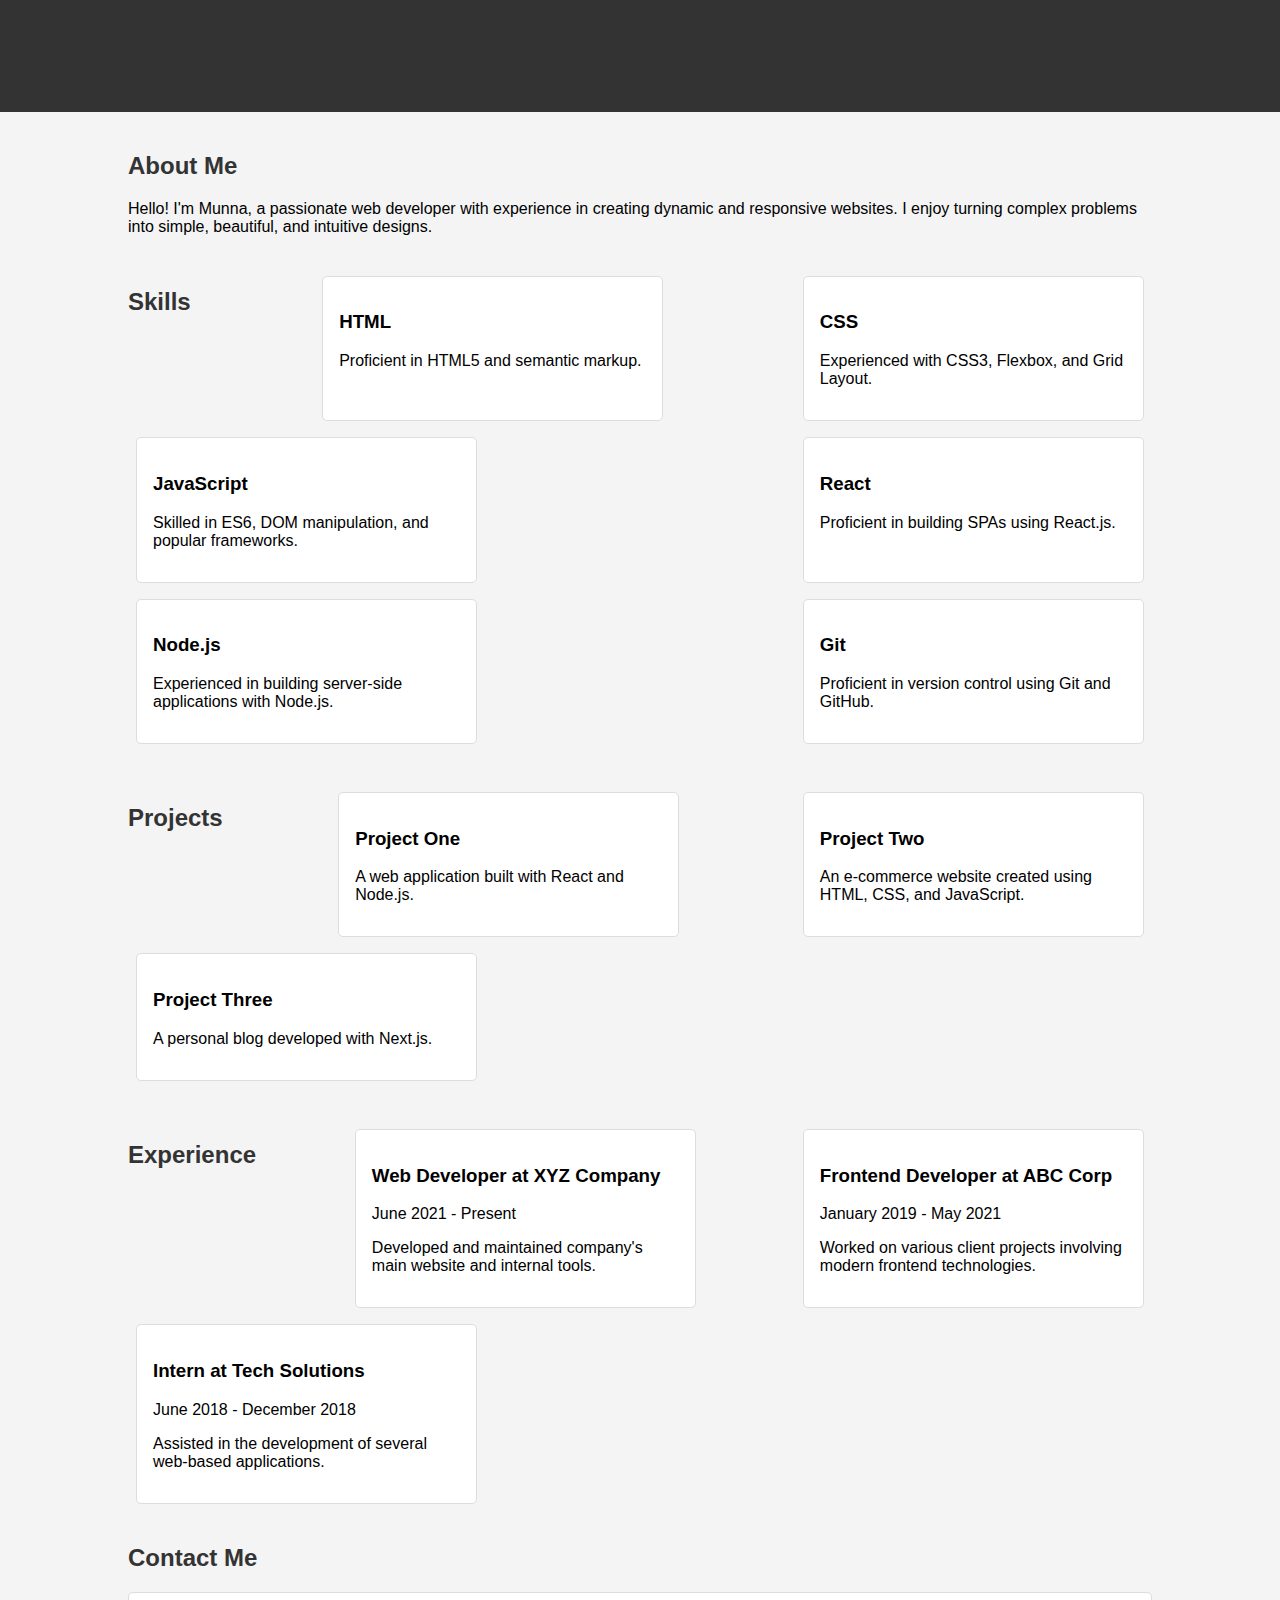
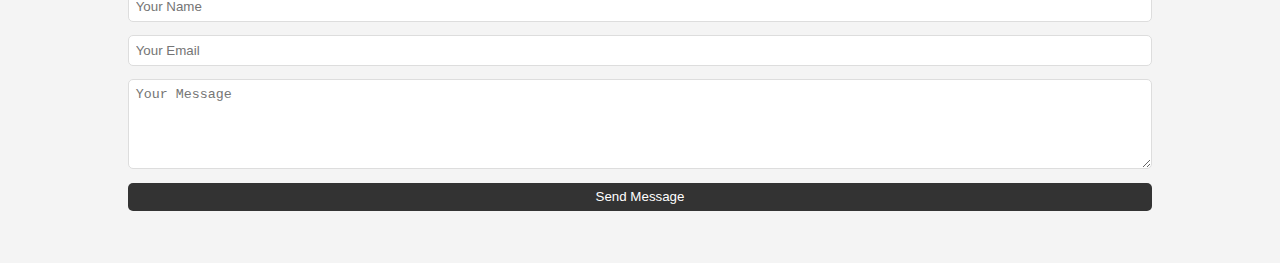
<file: index.html>
<!DOCTYPE html>
<html lang="en">
<head>
    <meta charset="UTF-8">
    <meta name="viewport" content="width=device-width, initial-scale=1.0">
    <title>Portfolio</title>
    <link rel="stylesheet" href="style.css">
</head>
<body>
    <header>
        <h1>Munna's Portfolio</h1>
    </header>
    <div class="container">
        <!-- Introduction Section -->
        <section class="section introduction">
            <h2>About Me</h2>
            <p>Hello! I'm Munna, a passionate web developer with experience in creating dynamic and responsive websites. I enjoy turning complex problems into simple, beautiful, and intuitive designs.</p>
        </section>

        <!-- Skills Section -->
        <section class="section skills">
            <h2>Skills</h2>
            <div class="skill">
                <h3>HTML</h3>
                <p>Proficient in HTML5 and semantic markup.</p>
            </div>
            <div class="skill">
                <h3>CSS</h3>
                <p>Experienced with CSS3, Flexbox, and Grid Layout.</p>
            </div>
            <div class="skill">
                <h3>JavaScript</h3>
                <p>Skilled in ES6, DOM manipulation, and popular frameworks.</p>
            </div>
            <div class="skill">
                <h3>React</h3>
                <p>Proficient in building SPAs using React.js.</p>
            </div>
            <div class="skill">
                <h3>Node.js</h3>
                <p>Experienced in building server-side applications with Node.js.</p>
            </div>
            <div class="skill">
                <h3>Git</h3>
                <p>Proficient in version control using Git and GitHub.</p>
            </div>
        </section>

        <!-- Projects Section -->
        <section class="section projects">
            <h2>Projects</h2>
            <div class="project">
                <h3>Project One</h3>
                <p>A web application built with React and Node.js.</p>
            </div>
            <div class="project">
                <h3>Project Two</h3>
                <p>An e-commerce website created using HTML, CSS, and JavaScript.</p>
            </div>
            <div class="project">
                <h3>Project Three</h3>
                <p>A personal blog developed with Next.js.</p>
            </div>
        </section>

        <!-- Experience Section -->
        <section class="section experience">
            <h2>Experience</h2>
            <div class="job">
                <h3>Web Developer at XYZ Company</h3>
                <p>June 2021 - Present</p>
                <p>Developed and maintained company's main website and internal tools.</p>
            </div>
            <div class="job">
                <h3>Frontend Developer at ABC Corp</h3>
                <p>January 2019 - May 2021</p>
                <p>Worked on various client projects involving modern frontend technologies.</p>
            </div>
            <div class="job">
                <h3>Intern at Tech Solutions</h3>
                <p>June 2018 - December 2018</p>
                <p>Assisted in the development of several web-based applications.</p>
            </div>
        </section>

        <!-- Contact Section -->
        <section class="section contact">
            <h2>Contact Me</h2>
            <form action="mailto:munna@example.com" method="post" enctype="text/plain">
                <input type="text" name="name" placeholder="Your Name" required>
                <input type="email" name="email" placeholder="Your Email" required>
                <textarea name="message" rows="5" placeholder="Your Message" required></textarea>
                <button type="submit">Send Message</button>
            </form>
        </section>
    </div>
</body>
</html>
</file>
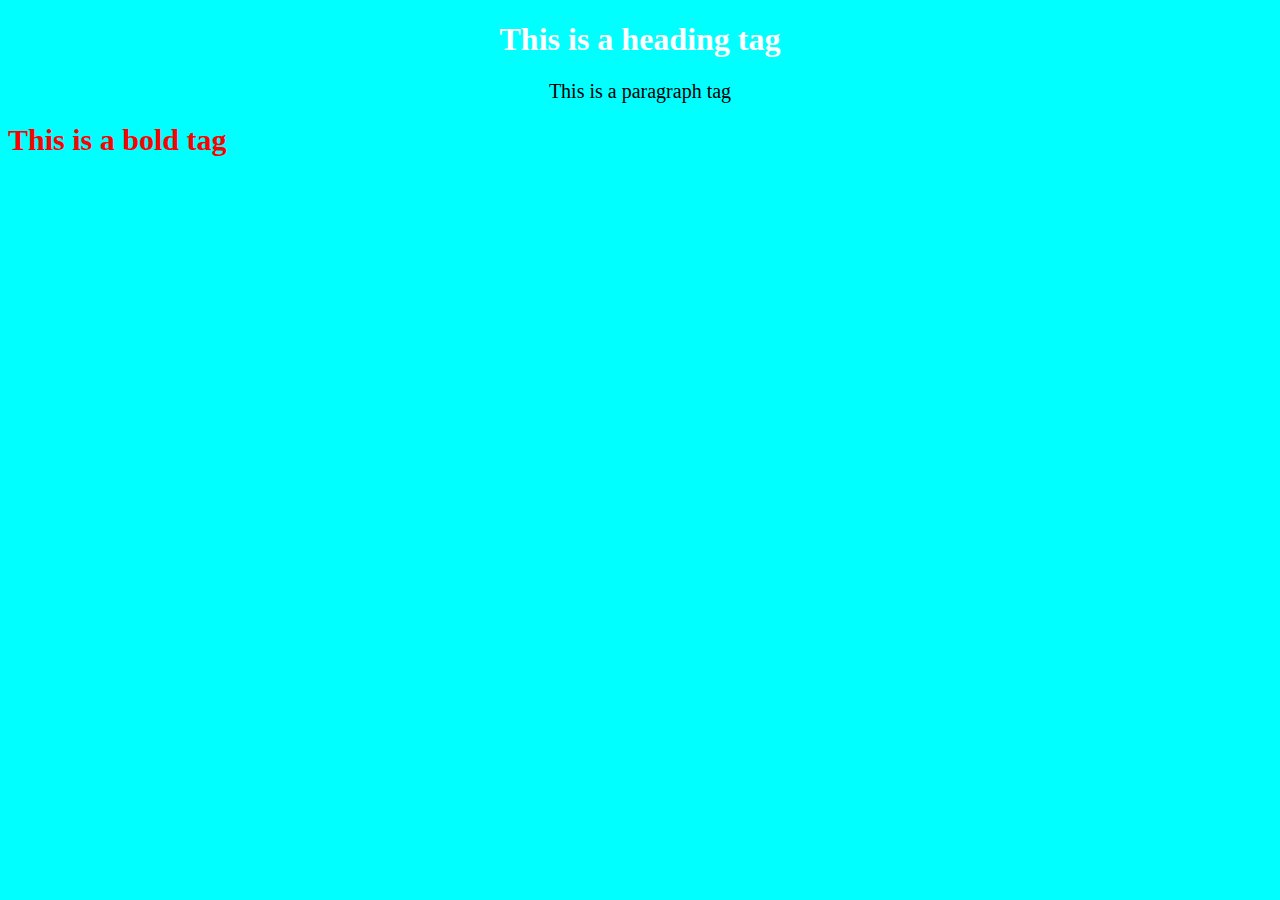
<file: index1.html>
<!DOCTYPE html>
<html lang="en">
<head>
    <meta charset="UTF-8">
    <meta name="viewport" content="width=device-width, initial-scale=1.0">
    <title>HTML</title>
    <link rel="stylesheet" href="style1.css">
</head>
<body>
    <h1> This is a heading tag</h1>
    <p>This is a paragraph tag</p>
    <b> This is a bold tag</b>
</body>
</html>
</file>
<file: style.css>
body {
    font-family: Arial, sans-serif;
    margin: 0;
    padding: 0;
    background-color: #f4f4f4;
}
header {
    background-color: #333;
    color: #fff;
    padding: 1em 0;
    text-align: center;
}
.container {
    width: 80%;
    margin: 0 auto;
    padding: 20px;
}
.section {
    margin-bottom: 2em;
}
h1, h2 {
    color: #333;
}
.skills, .projects, .experience {
    display: flex;
    flex-wrap: wrap;
    justify-content: space-between;
}
.skill, .project, .job {
    background-color: #fff;
    border: 1px solid #ddd;
    border-radius: 5px;
    margin: 0.5em;
    padding: 1em;
    width: 30%;
}
.contact form {
    display: flex;
    flex-direction: column;
}
.contact form input, .contact form textarea {
    margin-bottom: 1em;
    padding: 0.5em;
    border: 1px solid #ddd;
    border-radius: 5px;
}
.contact form button {
    padding: 0.5em;
    border: none;
    background-color: #333;
    color: #fff;
    border-radius: 5px;
    cursor: pointer;
}
.contact form button:hover {
    background-color: #555;
}
</file>
<file: style1.css>
body {
    background-color: aqua;
  }
  
  h1 {
    color: white;
    font color: red;
    text-align: center;
  }
  
  p {
    font-family: verdana;
    font-size: 20px;
    text-align: center;
  }
  
  b {
    color: red;
    font-size: 30px; 
    text-align: center;
  }
</file>
